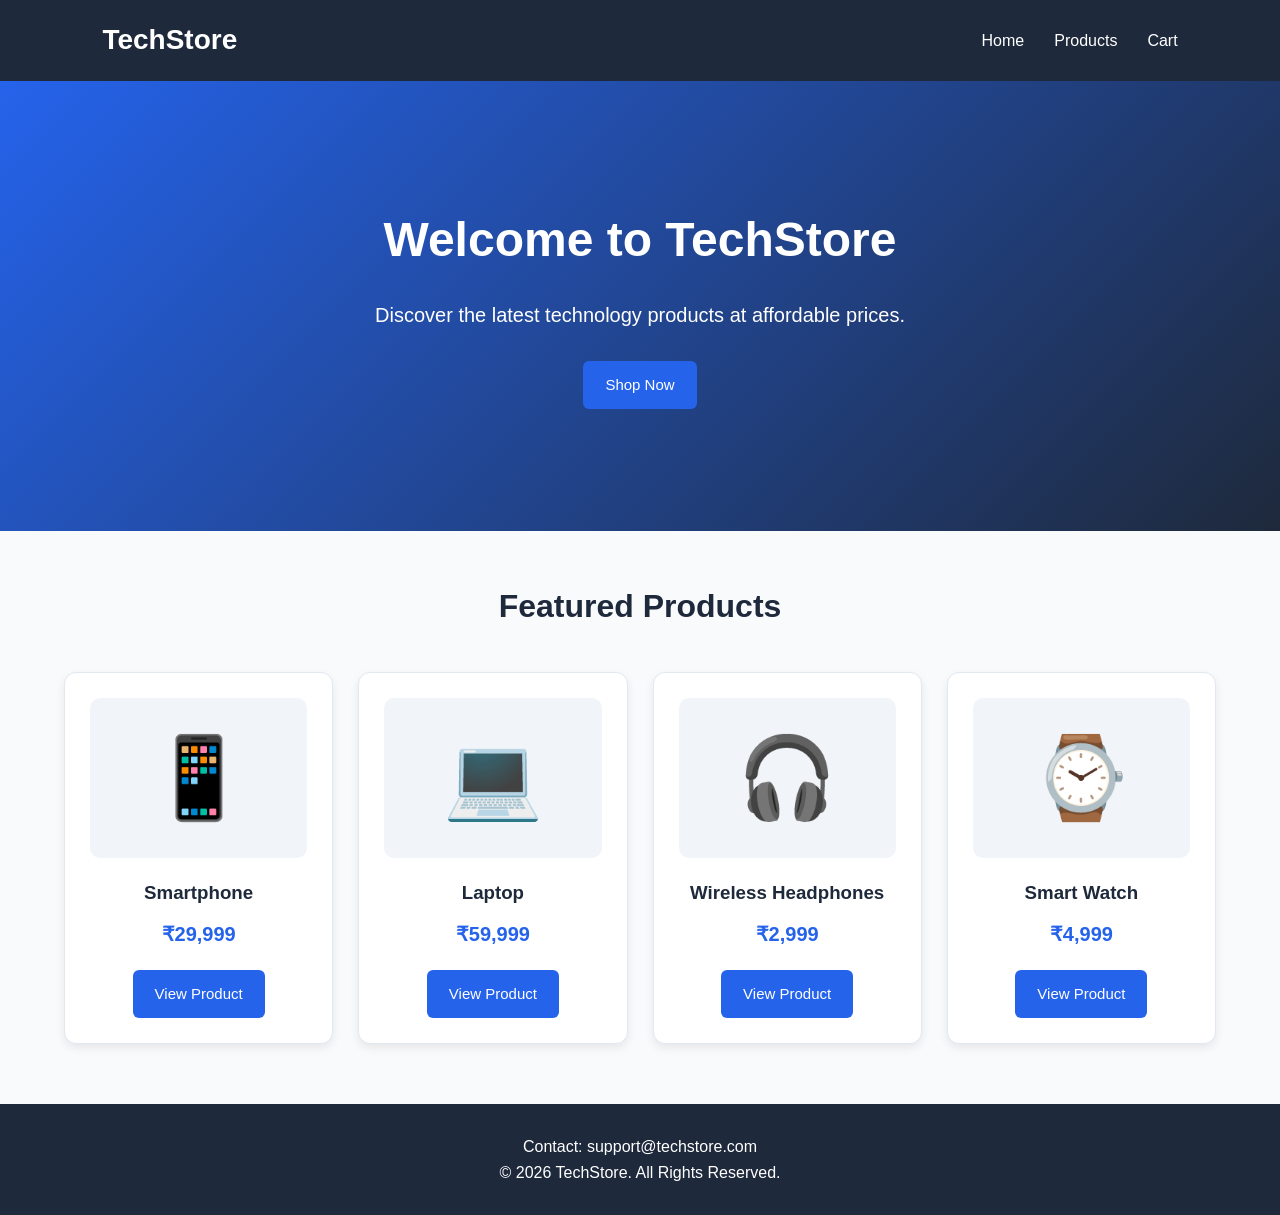
<file: index.html>
<!DOCTYPE html>
<html lang="en">
<head>
    <meta charset="UTF-8">
    <meta name="viewport" content="width=device-width, initial-scale=1.0">
    <title>TechStore - Home</title>
    <link rel="stylesheet" href="style.css">
</head>

<body>

    <!-- Header -->
    <header>
        <div class="logo">
            TechStore
        </div>

        <nav>
            <a href="index.html">Home</a>
            <a href="products.html">Products</a>
            <a href="cart.html">Cart</a>
        </nav>
    </header>


    <!-- Hero Section -->
    <section class="hero">
        <div class="hero-content">
            <h1>Welcome to TechStore</h1>
            <p>
                Discover the latest technology products at affordable prices.
            </p>

            <a href="products.html" class="btn">
                Shop Now
            </a>
        </div>
    </section>


    <!-- Featured Products -->
    <section class="container">

        <h2 class="section-title">
            Featured Products
        </h2>

        <div class="product-grid">

            <!-- Product 1 -->
            <div class="product-card">
                <div class="product-image">
                    📱
                </div>

                <h3>Smartphone</h3>

                <p class="price">₹29,999</p>

                <a href="product-detail.html" class="btn">
                    View Product
                </a>
            </div>


            <!-- Product 2 -->
            <div class="product-card">
                <div class="product-image">
                    💻
                </div>

                <h3>Laptop</h3>

                <p class="price">₹59,999</p>

                <a href="product-detail.html" class="btn">
                    View Product
                </a>
            </div>


            <!-- Product 3 -->
            <div class="product-card">
                <div class="product-image">
                    🎧
                </div>

                <h3>Wireless Headphones</h3>

                <p class="price">₹2,999</p>

                <a href="product-detail.html" class="btn">
                    View Product
                </a>
            </div>


            <!-- Product 4 -->
            <div class="product-card">
                <div class="product-image">
                    ⌚
                </div>

                <h3>Smart Watch</h3>

                <p class="price">₹4,999</p>

                <a href="product-detail.html" class="btn">
                    View Product
                </a>
            </div>

        </div>

    </section>


    <!-- Footer -->
    <footer>
        <p>Contact: support@techstore.com</p>
        <p>&copy; 2026 TechStore. All Rights Reserved.</p>
    </footer>

</body>
</html>
</file>
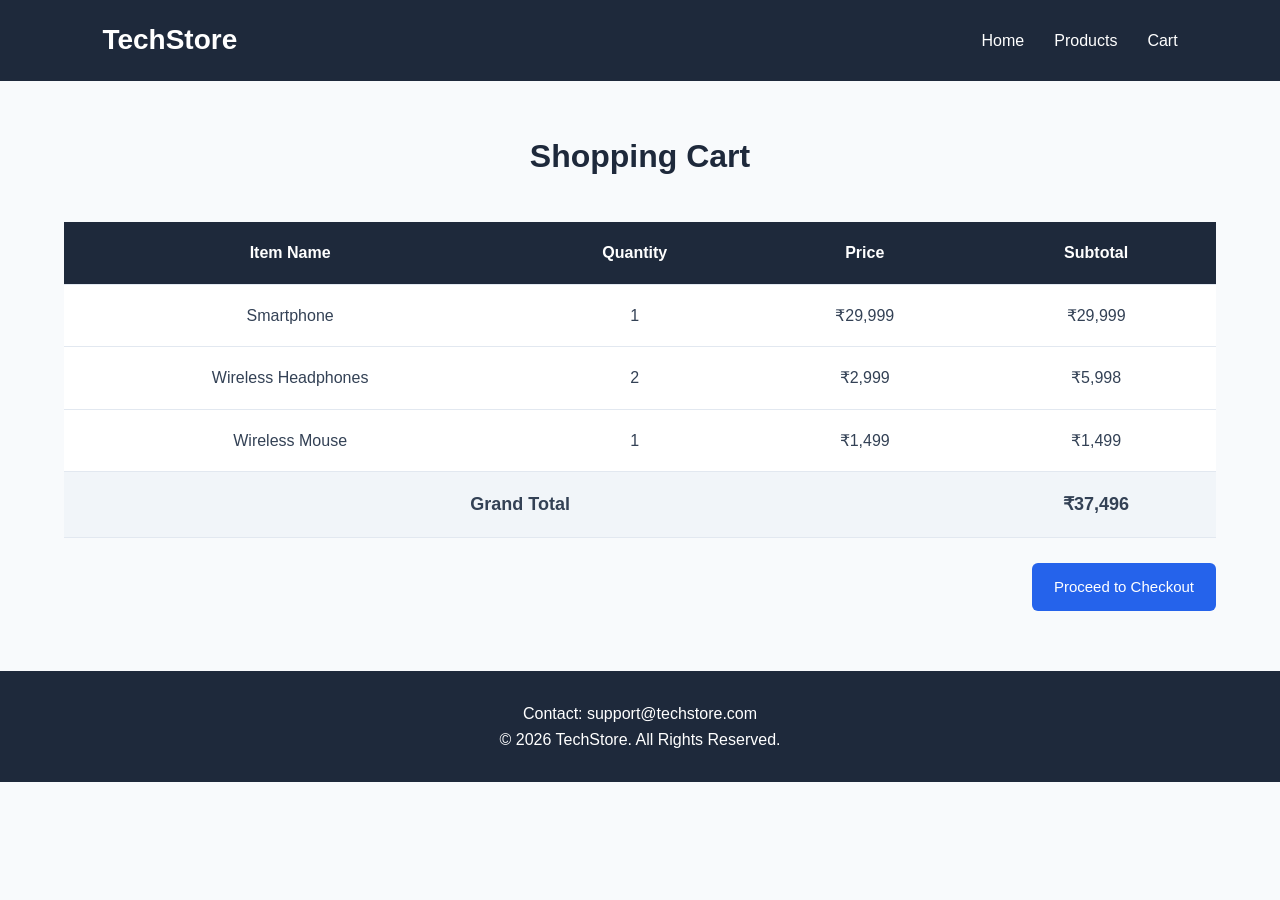
<file: cart.html>
<!DOCTYPE html>
<html lang="en">
<head>
    <meta charset="UTF-8">
    <meta name="viewport" content="width=device-width, initial-scale=1.0">

    <title>TechStore - Cart</title>

    <link rel="stylesheet" href="style.css">
</head>

<body>

    <!-- Header -->
    <header>

        <div class="logo">
            TechStore
        </div>

        <nav>
            <a href="index.html">Home</a>
            <a href="products.html">Products</a>
            <a href="cart.html">Cart</a>
        </nav>

    </header>


    <!-- Cart -->

    <main class="container">

        <h1 class="section-title">
            Shopping Cart
        </h1>


        <div class="table-container">

            <table>

                <thead>
                    <tr>
                        <th>Item Name</th>
                        <th>Quantity</th>
                        <th>Price</th>
                        <th>Subtotal</th>
                    </tr>
                </thead>


                <tbody>

                    <tr>
                        <td>Smartphone</td>
                        <td>1</td>
                        <td>₹29,999</td>
                        <td>₹29,999</td>
                    </tr>


                    <tr>
                        <td>Wireless Headphones</td>
                        <td>2</td>
                        <td>₹2,999</td>
                        <td>₹5,998</td>
                    </tr>


                    <tr>
                        <td>Wireless Mouse</td>
                        <td>1</td>
                        <td>₹1,499</td>
                        <td>₹1,499</td>
                    </tr>


                    <!-- Grand Total -->
                    <tr class="grand-total">

                        <td colspan="3">
                            Grand Total
                        </td>

                        <td>
                            ₹37,496
                        </td>

                    </tr>

                </tbody>

            </table>

        </div>


        <div class="checkout-button">

            <a href="checkout.html" class="btn">
                Proceed to Checkout
            </a>

        </div>

    </main>


    <!-- Footer -->
    <footer>
        <p>Contact: support@techstore.com</p>
        <p>&copy; 2026 TechStore. All Rights Reserved.</p>
    </footer>

</body>
</html>
</file>
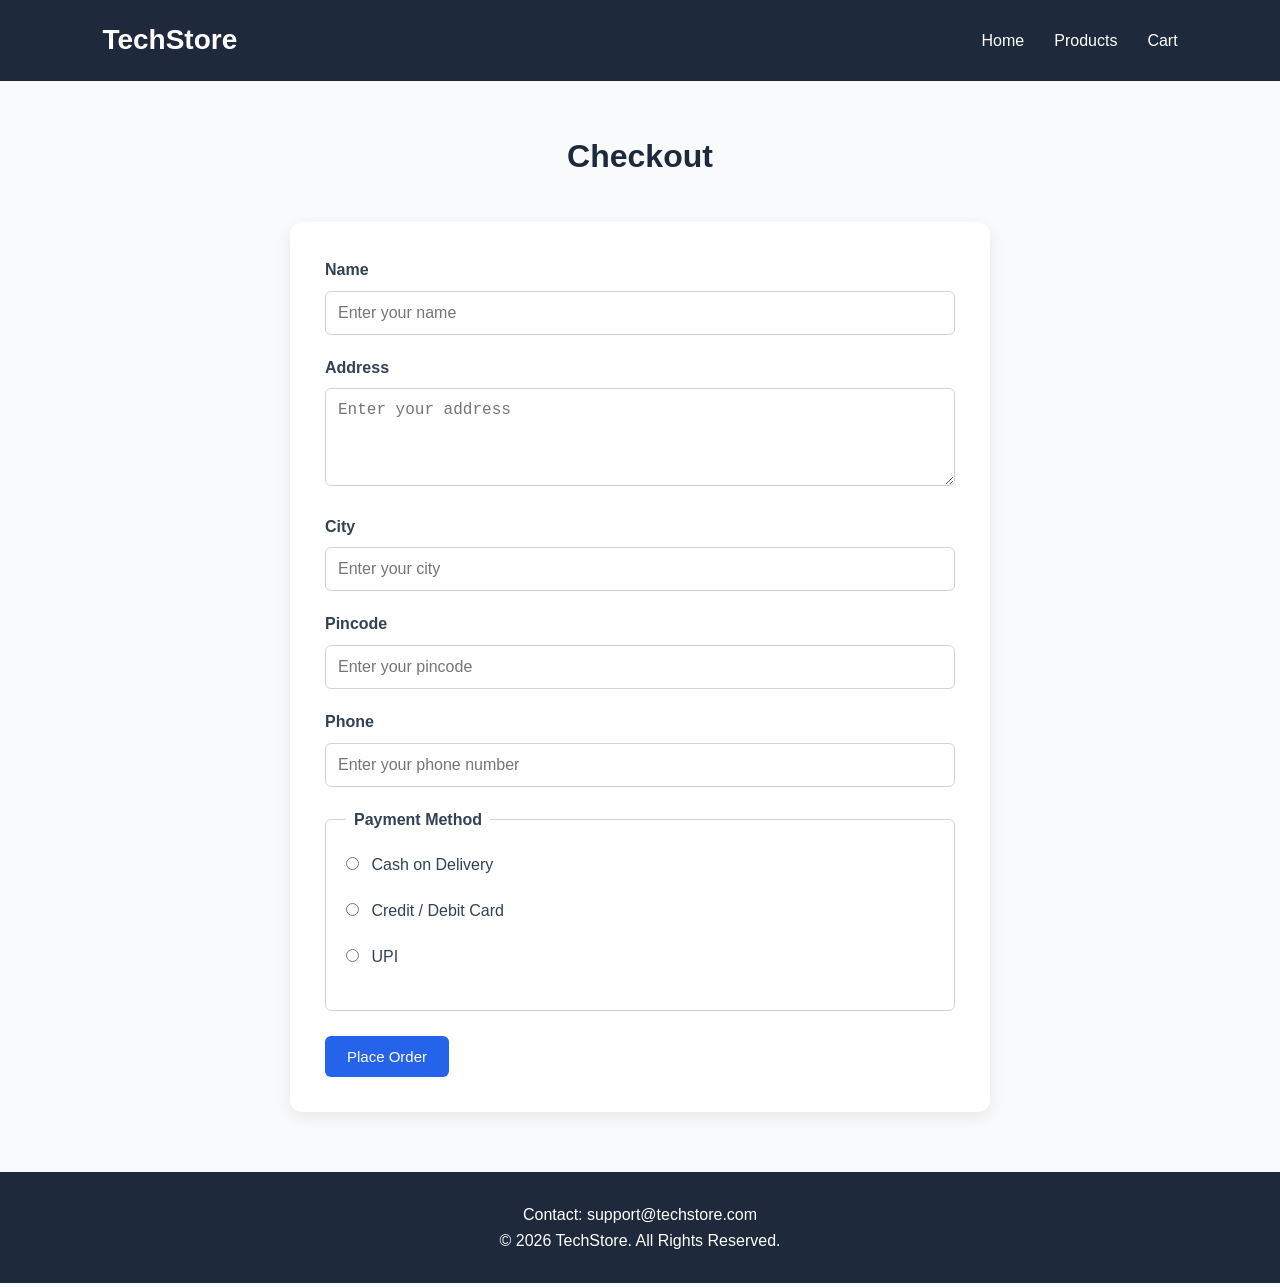
<file: checkout.html>
<!DOCTYPE html>
<html lang="en">
<head>

    <meta charset="UTF-8">

    <meta name="viewport"
          content="width=device-width, initial-scale=1.0">

    <title>TechStore - Checkout</title>

    <link rel="stylesheet" href="style.css">

</head>


<body>

    <!-- Header -->

    <header>

        <div class="logo">
            TechStore
        </div>


        <nav>

            <a href="index.html">
                Home
            </a>

            <a href="products.html">
                Products
            </a>

            <a href="cart.html">
                Cart
            </a>

        </nav>

    </header>


    <!-- Checkout -->

    <main class="container">

        <h1 class="section-title">
            Checkout
        </h1>


        <form class="checkout-form">

            <!-- Name -->

            <label for="name">
                Name
            </label>

            <input
                type="text"
                id="name"
                name="name"
                placeholder="Enter your name"
                required
            >


            <!-- Address -->

            <label for="address">
                Address
            </label>

            <textarea
                id="address"
                name="address"
                placeholder="Enter your address"
                rows="4"
                required
            ></textarea>


            <!-- City -->

            <label for="city">
                City
            </label>

            <input
                type="text"
                id="city"
                name="city"
                placeholder="Enter your city"
                required
            >


            <!-- Pincode -->

            <label for="pincode">
                Pincode
            </label>

            <input
                type="text"
                id="pincode"
                name="pincode"
                placeholder="Enter your pincode"
                required
            >


            <!-- Phone -->

            <label for="phone">
                Phone
            </label>

            <input
                type="tel"
                id="phone"
                name="phone"
                placeholder="Enter your phone number"
                required
            >


            <!-- Payment Method -->

            <fieldset>

                <legend>
                    Payment Method
                </legend>


                <label class="radio-label">

                    <input
                        type="radio"
                        name="payment"
                        value="cod"
                        required
                    >

                    Cash on Delivery

                </label>


                <label class="radio-label">

                    <input
                        type="radio"
                        name="payment"
                        value="card"
                    >

                    Credit / Debit Card

                </label>


                <label class="radio-label">

                    <input
                        type="radio"
                        name="payment"
                        value="upi"
                    >

                    UPI

                </label>

            </fieldset>


            <!-- Submit -->

            <button
                type="submit"
                class="btn submit-btn"
            >
                Place Order
            </button>

        </form>

    </main>


    <!-- Footer -->

    <footer>

        <p>
            Contact: support@techstore.com
        </p>

        <p>
            &copy; 2026 TechStore. All Rights Reserved.
        </p>

    </footer>

</body>
</html>
</file>
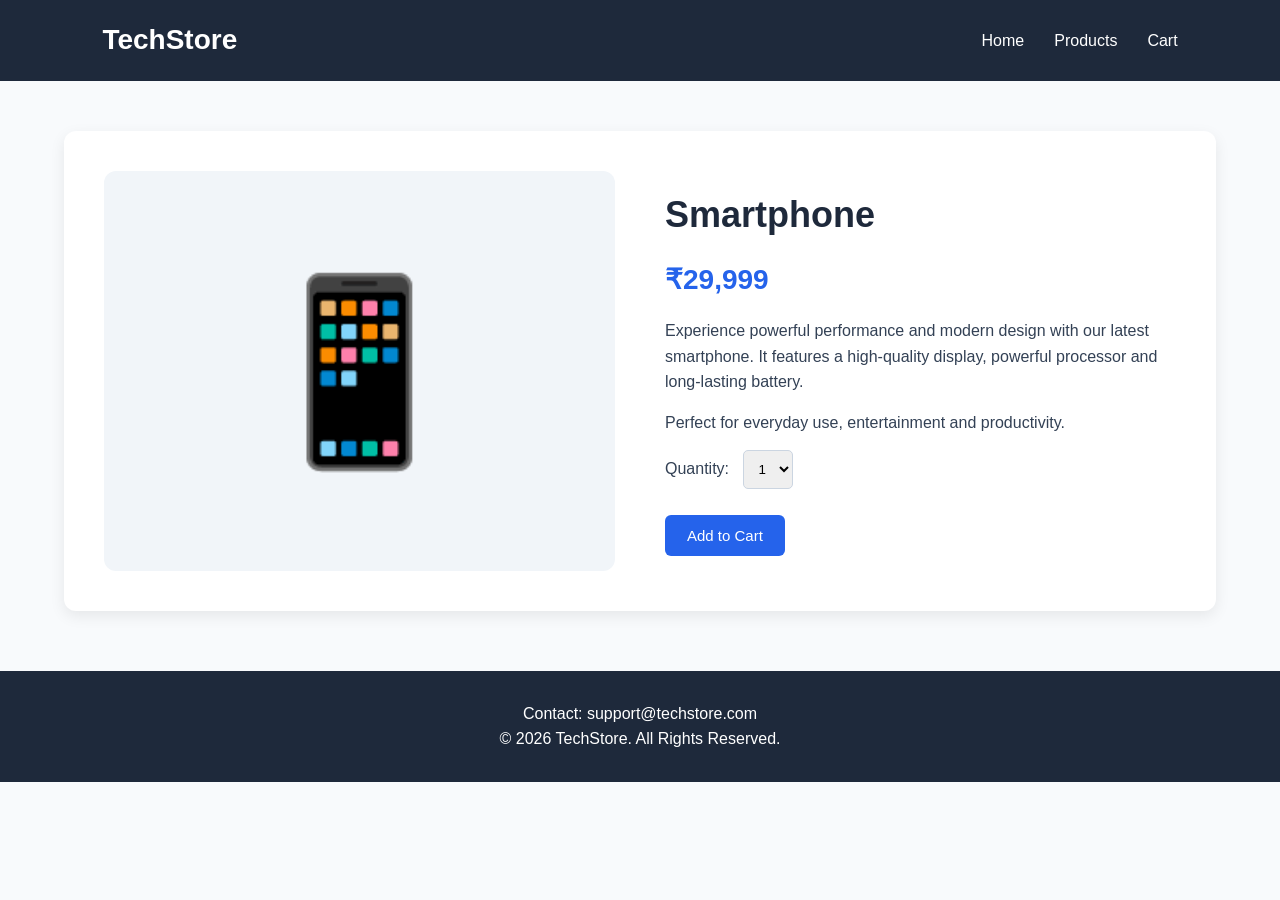
<file: product-detail.html>
<!DOCTYPE html>
<html lang="en">
<head>
    <meta charset="UTF-8">
    <meta name="viewport" content="width=device-width, initial-scale=1.0">

    <title>TechStore - Product Details</title>

    <link rel="stylesheet" href="style.css">
</head>

<body>

    <!-- Header -->
    <header>

        <div class="logo">
            TechStore
        </div>

        <nav>
            <a href="index.html">Home</a>
            <a href="products.html">Products</a>
            <a href="cart.html">Cart</a>
        </nav>

    </header>


    <!-- Product Details -->

    <main class="container">

        <div class="product-detail">

            <!-- Product Image -->
            <div class="detail-image">
                📱
            </div>


            <!-- Product Information -->
            <div class="detail-info">

                <h1>Smartphone</h1>

                <p class="detail-price">
                    ₹29,999
                </p>

                <p>
                    Experience powerful performance and modern design
                    with our latest smartphone. It features a high-quality
                    display, powerful processor and long-lasting battery.
                </p>

                <p>
                    Perfect for everyday use, entertainment and productivity.
                </p>


                <!-- Quantity -->
                <label for="quantity">
                    Quantity:
                </label>

                <select id="quantity">
                    <option value="1">1</option>
                    <option value="2">2</option>
                    <option value="3">3</option>
                    <option value="4">4</option>
                    <option value="5">5</option>
                </select>


                <br><br>

                <button class="btn">
                    Add to Cart
                </button>

            </div>

        </div>

    </main>


    <!-- Footer -->
    <footer>
        <p>Contact: support@techstore.com</p>
        <p>&copy; 2026 TechStore. All Rights Reserved.</p>
    </footer>

</body>
</html>
</file>
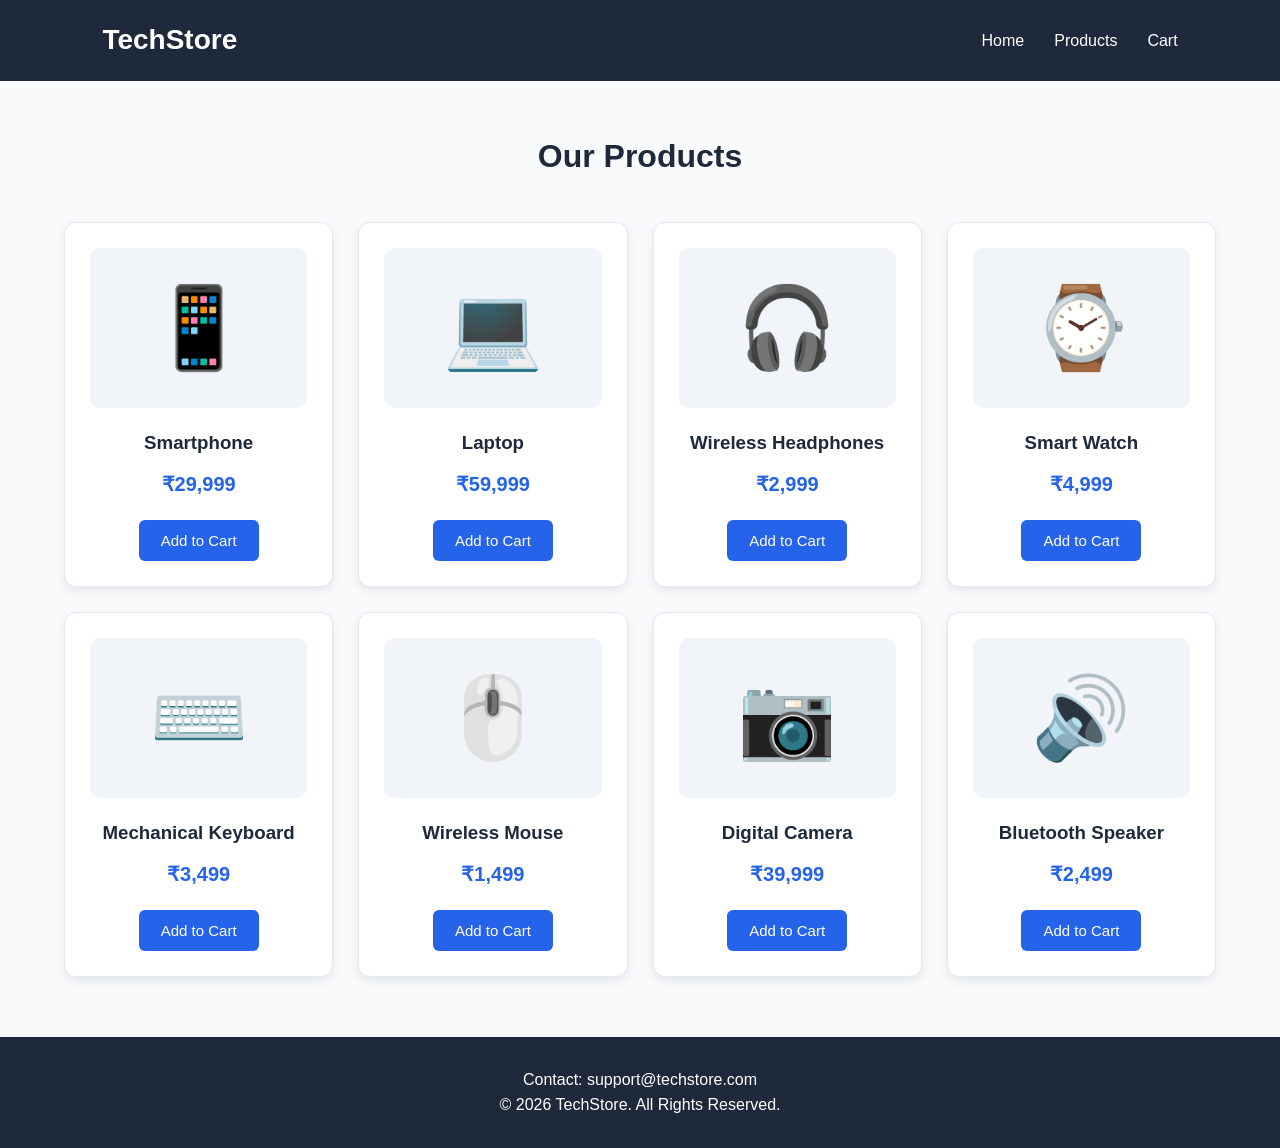
<file: products.html>
<!DOCTYPE html>
<html lang="en">
<head>
    <meta charset="UTF-8">
    <meta name="viewport" content="width=device-width, initial-scale=1.0">
    <title>TechStore - Products</title>
    <link rel="stylesheet" href="style.css">
</head>

<body>

    <!-- Header -->
    <header>
        <div class="logo">
            TechStore
        </div>

        <nav>
            <a href="index.html">Home</a>
            <a href="products.html">Products</a>
            <a href="cart.html">Cart</a>
        </nav>
    </header>


    <!-- Products Section -->
    <main class="container">

        <h1 class="section-title">
            Our Products
        </h1>


        <div class="product-grid">

            <!-- Product 1 -->
            <div class="product-card">
                <div class="product-image">📱</div>
                <h3>Smartphone</h3>
                <p class="price">₹29,999</p>
                <button class="btn">Add to Cart</button>
            </div>


            <!-- Product 2 -->
            <div class="product-card">
                <div class="product-image">💻</div>
                <h3>Laptop</h3>
                <p class="price">₹59,999</p>
                <button class="btn">Add to Cart</button>
            </div>


            <!-- Product 3 -->
            <div class="product-card">
                <div class="product-image">🎧</div>
                <h3>Wireless Headphones</h3>
                <p class="price">₹2,999</p>
                <button class="btn">Add to Cart</button>
            </div>


            <!-- Product 4 -->
            <div class="product-card">
                <div class="product-image">⌚</div>
                <h3>Smart Watch</h3>
                <p class="price">₹4,999</p>
                <button class="btn">Add to Cart</button>
            </div>


            <!-- Product 5 -->
            <div class="product-card">
                <div class="product-image">⌨️</div>
                <h3>Mechanical Keyboard</h3>
                <p class="price">₹3,499</p>
                <button class="btn">Add to Cart</button>
            </div>


            <!-- Product 6 -->
            <div class="product-card">
                <div class="product-image">🖱️</div>
                <h3>Wireless Mouse</h3>
                <p class="price">₹1,499</p>
                <button class="btn">Add to Cart</button>
            </div>


            <!-- Product 7 -->
            <div class="product-card">
                <div class="product-image">📷</div>
                <h3>Digital Camera</h3>
                <p class="price">₹39,999</p>
                <button class="btn">Add to Cart</button>
            </div>


            <!-- Product 8 -->
            <div class="product-card">
                <div class="product-image">🔊</div>
                <h3>Bluetooth Speaker</h3>
                <p class="price">₹2,499</p>
                <button class="btn">Add to Cart</button>
            </div>

        </div>

    </main>


    <!-- Footer -->
    <footer>
        <p>Contact: support@techstore.com</p>
        <p>&copy; 2026 TechStore. All Rights Reserved.</p>
    </footer>

</body>
</html>
</file>
<file: style.css>
/* ========================================
   CSS VARIABLES
======================================== */

:root {
    --primary-color: #2563eb;
    --secondary-color: #1e293b;
    --accent-color: #f59e0b;
    --background-color: #f8fafc;
    --white-color: #ffffff;
    --text-color: #334155;
}


/* ========================================
   GENERAL STYLING
======================================== */

* {
    margin: 0;
    padding: 0;
    box-sizing: border-box;
}


body {
    font-family: Arial, sans-serif;
    background-color: var(--background-color);
    color: var(--text-color);
    line-height: 1.6;
}


/* ========================================
   HEADER
======================================== */

header {
    background-color: var(--secondary-color);
    color: var(--white-color);

    padding: 18px 8%;

    display: flex;
    justify-content: space-between;
    align-items: center;
}


.logo {
    font-size: 28px;
    font-weight: bold;
}


/* ========================================
   NAVIGATION
======================================== */

nav {
    display: flex;
    gap: 30px;
}


nav a {
    color: var(--white-color);
    text-decoration: none;
    font-size: 16px;
    transition: 0.3s;
}


nav a:hover {
    color: var(--accent-color);
}


/* ========================================
   HERO SECTION
======================================== */

.hero {
    min-height: 450px;

    display: flex;
    justify-content: center;
    align-items: center;

    text-align: center;

    background: linear-gradient(
        135deg,
        #2563eb,
        #1e293b
    );

    color: white;
}


.hero-content {
    max-width: 700px;
    padding: 20px;
}


.hero h1 {
    font-size: 48px;
    margin-bottom: 20px;
}


.hero p {
    font-size: 20px;
    margin-bottom: 30px;
}


/* ========================================
   CONTAINER
======================================== */

.container {
    width: 90%;
    max-width: 1200px;

    margin: 50px auto;
}


.section-title {
    text-align: center;

    font-size: 32px;

    margin-bottom: 40px;

    color: var(--secondary-color);
}


/* ========================================
   PRODUCT GRID
======================================== */

.product-grid {
    display: grid;

    grid-template-columns:
        repeat(4, 1fr);

    gap: 25px;
}


/* ========================================
   PRODUCT CARD
======================================== */

.product-card {
    background-color: var(--white-color);

    padding: 25px;

    border-radius: 12px;

    border: 1px solid #e2e8f0;

    box-shadow:
        0 4px 10px rgba(0, 0, 0, 0.08);

    text-align: center;

    transition: 0.3s;
}


.product-card:hover {
    transform: translateY(-8px);

    box-shadow:
        0 10px 20px rgba(0, 0, 0, 0.15);
}


.product-image {
    height: 160px;

    display: flex;

    justify-content: center;

    align-items: center;

    font-size: 80px;

    background-color: #f1f5f9;

    border-radius: 10px;

    margin-bottom: 20px;
}


.product-card h3 {
    margin-bottom: 10px;

    color: var(--secondary-color);
}


.price {
    color: var(--primary-color);

    font-size: 20px;

    font-weight: bold;

    margin-bottom: 20px;
}


/* ========================================
   BUTTON
======================================== */

.btn {
    display: inline-block;

    background-color: var(--primary-color);

    color: var(--white-color);

    text-decoration: none;

    border: none;

    padding: 12px 22px;

    border-radius: 6px;

    cursor: pointer;

    font-size: 15px;

    transition: 0.3s;
}


.btn:hover {
    background-color: #1d4ed8;

    transform: translateY(-2px);
}


/* ========================================
   PRODUCT DETAIL
======================================== */

.product-detail {
    background-color: var(--white-color);

    padding: 40px;

    border-radius: 12px;

    display: grid;

    grid-template-columns: 1fr 1fr;

    gap: 50px;

    align-items: center;

    box-shadow:
        0 5px 15px rgba(0, 0, 0, 0.08);
}


.detail-image {
    height: 400px;

    display: flex;

    justify-content: center;

    align-items: center;

    font-size: 180px;

    background-color: #f1f5f9;

    border-radius: 12px;
}


.detail-info h1 {
    font-size: 36px;

    margin-bottom: 15px;

    color: var(--secondary-color);
}


.detail-price {
    font-size: 28px;

    font-weight: bold;

    color: var(--primary-color);

    margin-bottom: 20px;
}


.detail-info p {
    margin-bottom: 15px;
}


#quantity {
    padding: 10px;

    margin-left: 10px;

    border: 1px solid #cbd5e1;

    border-radius: 5px;
}


/* ========================================
   CART TABLE
======================================== */

.table-container {
    overflow-x: auto;
}


table {
    width: 100%;

    border-collapse: collapse;

    background-color: var(--white-color);
}


th,
td {
    padding: 18px;

    text-align: center;

    border-bottom: 1px solid #e2e8f0;
}


th {
    background-color: var(--secondary-color);

    color: var(--white-color);
}


.grand-total {
    font-weight: bold;

    font-size: 18px;

    background-color: #f1f5f9;
}


.checkout-button {
    text-align: right;

    margin-top: 25px;
}


/* ========================================
   CHECKOUT FORM
======================================== */

.checkout-form {
    max-width: 700px;

    margin: auto;

    background-color: var(--white-color);

    padding: 35px;

    border-radius: 12px;

    box-shadow:
        0 5px 15px rgba(0, 0, 0, 0.08);
}


.checkout-form label {
    display: block;

    margin-bottom: 8px;

    font-weight: bold;
}


.checkout-form input,
.checkout-form textarea {
    width: 100%;

    padding: 12px;

    margin-bottom: 20px;

    border: 1px solid #cbd5e1;

    border-radius: 6px;

    font-size: 16px;
}


/* Focus State */

.checkout-form input:focus,
.checkout-form textarea:focus {
    outline: none;

    border-color: var(--primary-color);

    box-shadow:
        0 0 0 3px rgba(37, 99, 235, 0.15);
}


/* Payment */

fieldset {
    border: 1px solid #cbd5e1;

    padding: 20px;

    margin-bottom: 25px;

    border-radius: 6px;
}


legend {
    padding: 0 8px;

    font-weight: bold;
}


.radio-label {
    display: block !important;

    font-weight: normal !important;

    margin-bottom: 10px;
}


.radio-label input {
    width: auto;

    margin-right: 8px;
}


/* ========================================
   FOOTER
======================================== */

footer {
    background-color: var(--secondary-color);

    color: var(--white-color);

    text-align: center;

    padding: 30px;

    margin-top: 60px;
}


/* ========================================
   RESPONSIVE DESIGN
======================================== */

/* Tablet */

@media (max-width: 900px) {

    .product-grid {
        grid-template-columns:
            repeat(2, 1fr);
    }


    .product-detail {
        grid-template-columns: 1fr;
    }

}


/* Mobile */

@media (max-width: 600px) {

    header {
        flex-direction: column;

        gap: 15px;
    }


    nav {
        flex-direction: column;

        align-items: center;

        gap: 10px;
    }


    .hero h1 {
        font-size: 34px;
    }


    .hero p {
        font-size: 16px;
    }


    .product-grid {
        grid-template-columns: 1fr;
    }


    .container {
        width: 94%;
    }


    .product-detail {
        padding: 20px;
    }


    .detail-image {
        height: 250px;

        font-size: 120px;
    }


    .checkout-form {
        padding: 20px;
    }


    th,
    td {
        padding: 10px;

        font-size: 14px;
    }

}
</file>
